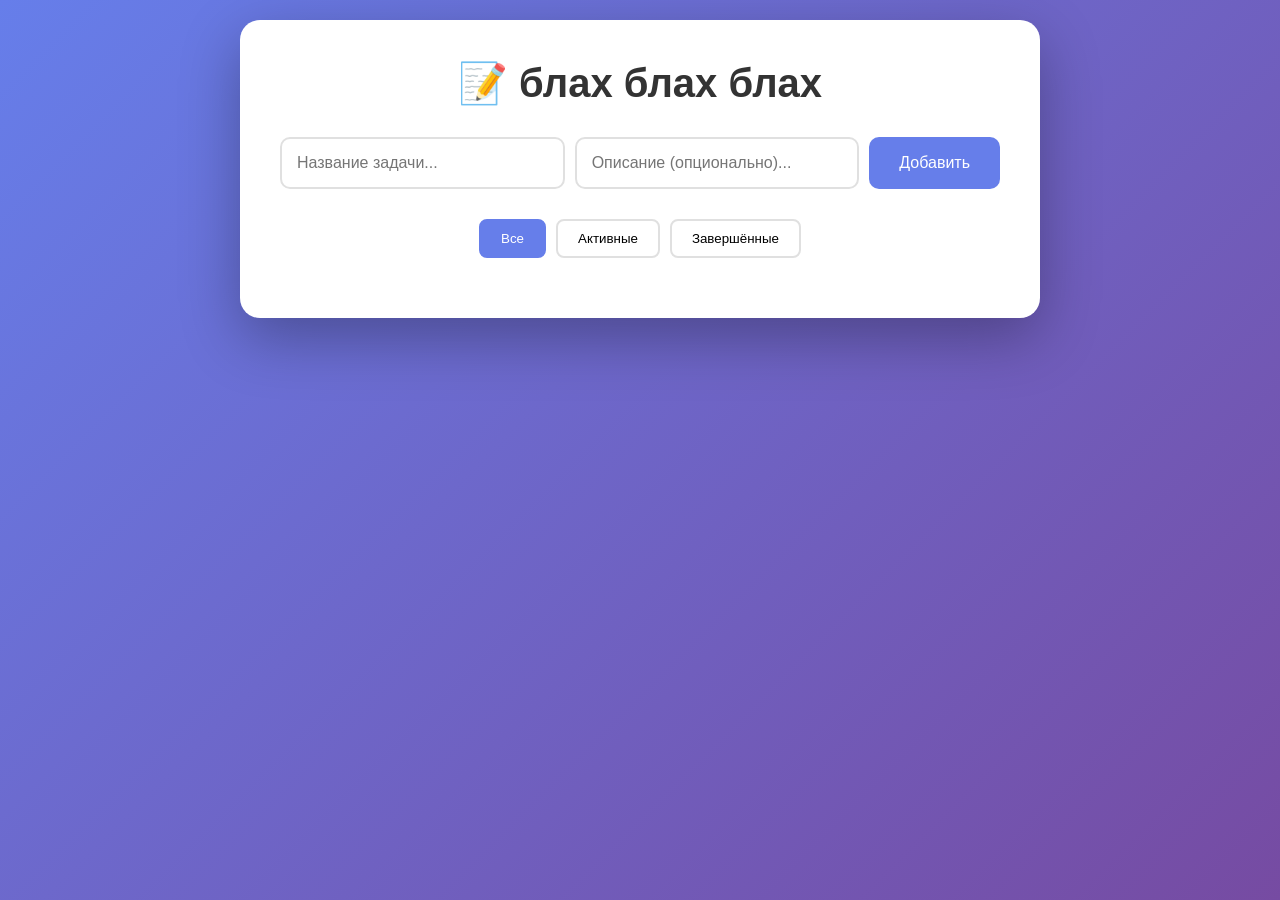
<file: index.html>
<!doctype html>
<html lang="ru">
    <head>
        <meta charset="UTF-8" />
        <meta name="viewport" content="width=device-width, initial-scale=1.0" />
        <title>TODO App</title>
        <link rel="stylesheet" href="styles.css" />
    </head>
    <body>
        <div class="container">
            <h1>📝 блах блах блах</h1>

            <div class="add-todo">
                <input
                    type="text"
                    id="todoTitle"
                    placeholder="Название задачи..."
                />
                <input
                    type="text"
                    id="todoDescription"
                    placeholder="Описание (опционально)..."
                />
                <button onclick="addTodo()">Добавить</button>
            </div>

            <div class="filters">
                <button class="filter-btn active" onclick="filterTodos('all')">
                    Все
                </button>
                <button class="filter-btn" onclick="filterTodos('active')">
                    Активные
                </button>
                <button class="filter-btn" onclick="filterTodos('completed')">
                    Завершённые
                </button>
            </div>

            <div id="todoList" class="todo-list"></div>
        </div>

        <script src="app.js"></script>
    </body>
</html>
</file>
<file: styles.css>
* {
    margin: 0;
    padding: 0;
    box-sizing: border-box;
}

body {
    font-family: -apple-system, BlinkMacSystemFont, 'Segoe UI', Roboto, Oxygen, Ubuntu, Cantarell, sans-serif;
    background: linear-gradient(135deg, #667eea 0%, #764ba2 100%);
    min-height: 100vh;
    padding: 20px;
}

.container {
    max-width: 800px;
    margin: 0 auto;
    background: white;
    border-radius: 20px;
    padding: 40px;
    box-shadow: 0 20px 60px rgba(0,0,0,0.3);
}

h1 {
    text-align: center;
    color: #333;
    margin-bottom: 30px;
    font-size: 2.5em;
}

.add-todo {
    display: flex;
    gap: 10px;
    margin-bottom: 30px;
}

.add-todo input {
    flex: 1;
    padding: 15px;
    border: 2px solid #e0e0e0;
    border-radius: 10px;
    font-size: 16px;
    transition: border-color 0.3s;
}

.add-todo input:focus {
    outline: none;
    border-color: #667eea;
}

.add-todo button {
    padding: 15px 30px;
    background: #667eea;
    color: white;
    border: none;
    border-radius: 10px;
    font-size: 16px;
    cursor: pointer;
    transition: background 0.3s;
}

.add-todo button:hover {
    background: #5568d3;
}

.filters {
    display: flex;
    gap: 10px;
    margin-bottom: 20px;
    justify-content: center;
}

.filter-btn {
    padding: 10px 20px;
    border: 2px solid #e0e0e0;
    background: white;
    border-radius: 8px;
    cursor: pointer;
    transition: all 0.3s;
}

.filter-btn:hover {
    border-color: #667eea;
}

.filter-btn.active {
    background: #667eea;
    color: white;
    border-color: #667eea;
}

.todo-list {
    display: flex;
    flex-direction: column;
    gap: 15px;
}

.todo-item {
    display: flex;
    align-items: center;
    padding: 20px;
    background: #f8f9fa;
    border-radius: 10px;
    transition: all 0.3s;
}

.todo-item:hover {
    transform: translateY(-2px);
    box-shadow: 0 5px 15px rgba(0,0,0,0.1);
}

.todo-item.completed {
    opacity: 0.6;
}

.todo-item.completed .todo-content h3,
.todo-item.completed .todo-content p {
    text-decoration: line-through;
}

.todo-checkbox {
    width: 24px;
    height: 24px;
    margin-right: 15px;
    cursor: pointer;
}

.todo-content {
    flex: 1;
}

.todo-content h3 {
    color: #333;
    margin-bottom: 5px;
}

.todo-content p {
    color: #666;
    font-size: 14px;
}

.todo-actions {
    display: flex;
    gap: 10px;
}

.btn-edit, .btn-delete {
    padding: 8px 15px;
    border: none;
    border-radius: 6px;
    cursor: pointer;
    font-size: 14px;
    transition: all 0.3s;
}

.btn-edit {
    background: #4CAF50;
    color: white;
}

.btn-edit:hover {
    background: #45a049;
}

.btn-delete {
    background: #f44336;
    color: white;
}

.btn-delete:hover {
    background: #da190b;
}

.empty-state {
    text-align: center;
    padding: 60px 20px;
    color: #999;
}

.empty-state h2 {
    font-size: 24px;
    margin-bottom: 10px;
}

@media (max-width: 600px) {
    .container {
        padding: 20px;
    }
    
    .add-todo {
        flex-direction: column;
    }
    
    h1 {
        font-size: 2em;
    }
}
</file>
